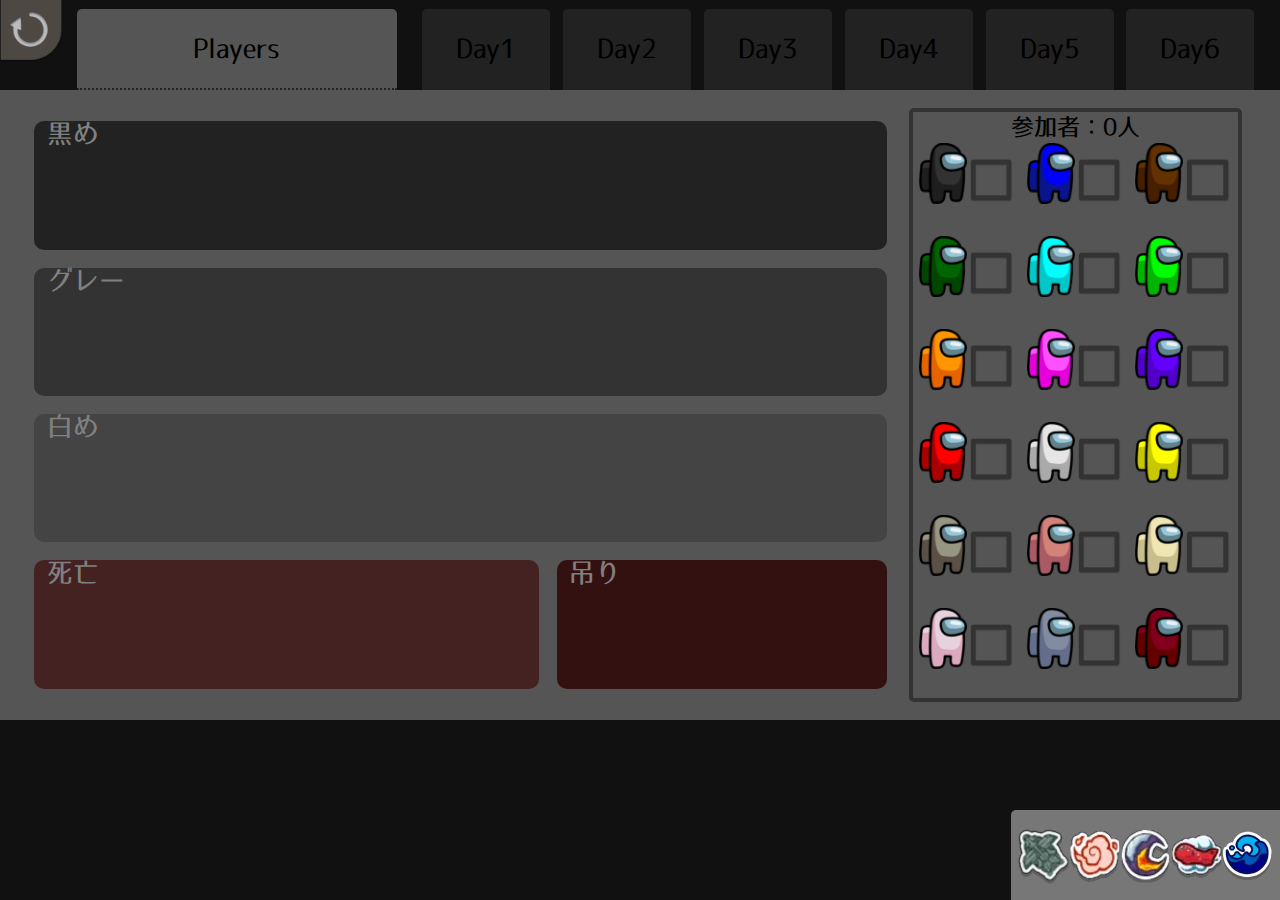
<file: index.html>
<!DOCTYPE html>
<html>
<head>
	<meta charset="utf-8">
	<meta name="apple-mobile-web-app-capable" content="yes">
	<link rel="apple-touch-icon" href="image/icon.png">
	<meta name="msapplication-tap-highlight" content="no">
	<title>RecordsUs</title>
	<meta name="keywords" content="Among us,アマングアス,アモングアス,ツール,メモ">
	<meta name="description" content="ゲーム「Among us」の簡易記録用ツールです。">
	<link rel="icon" href="image/favicon.ico">
	<link rel="stylesheet" href="css/ress.min.css">
	<link rel="stylesheet" href="css/style.css">
	<script type="text/javascript" src="https://code.jquery.com/jquery-3.4.1.min.js"></script>

	<meta name="viewport" content="width=device-width,initial-scale=1.0,minimum-scale=1.0,maximum-scale=1.0">

	<link rel="manifest" href="/manifest.json">
	<script>
		window.addEventListener('load', function () {
			if ('serviceWorker' in navigator) {
				navigator.serviceWorker.register("/serviceWorker.js");
			}
		});
	</script>

</head>
<body>
	<div class="error">
		<div class="messageBox">
			<p class="message1">◆ 横長の画面でお使いください。</p>
			<div class="space"></div>
			<p class="message2">
				モバイルでの使用の場合、<br>
				「ホーム画面に追加」してお使いください。
			</p>
			<div class="space"></div>
			<p class="message2">
				使用しているマップ画像はテラゾー様（@terazo）より<br>
				引用したものです。
			</p>
			<p class="message2">
				使用しているクルーメイト画像は、Innersloth様より<br>
				引用したものです。Copyright Innersloth, LLC
			</p>
		</div>
		<div class="titleBox">
			<p class="title">Records_Us</p>
			<p class="cl">制作 : @show_rain716</p>
		</div>




	</div>
	<section class="player_tab">
		<div class="Ptab">
			<span>Players</span>
		</div>

		<img class="reloadBox" src="image/reload.png">

		<div class="page page0">

			<div class="statusBox">
				<div class="zone z3"><span>黒め</span></div>
				<div class="zone z1">
					<span>グレー</span>
					<div class="crewBox">
						<img class="drag-and-drop c1 black" src="image/crewIcon/black.png">
						<img class="drag-and-drop c2 blue" src="image/crewIcon/blue.png">
						<img class="drag-and-drop c3 brown" src="image/crewIcon/brown.png">
						<img class="drag-and-drop c4 green" src="image/crewIcon/green.png">
						<img class="drag-and-drop c5 lightblue" src="image/crewIcon/lightblue.png">
						<img class="drag-and-drop c6 lime" src="image/crewIcon/lime.png">
						<img class="drag-and-drop c7 orange" src="image/crewIcon/orange.png">
						<img class="drag-and-drop c8 pink" src="image/crewIcon/pink.png">
						<img class="drag-and-drop c9 purple" src="image/crewIcon/purple.png">
						<img class="drag-and-drop c10 red" src="image/crewIcon/red.png">
						<img class="drag-and-drop c11 white" src="image/crewIcon/white.png">
						<img class="drag-and-drop c12 yellow" src="image/crewIcon/yellow.png">
						<img class="drag-and-drop c13 tan" src="image/crewIcon/tan.png">
						<img class="drag-and-drop c14 coral" src="image/crewIcon/coral.png">
						<img class="drag-and-drop c15 banana" src="image/crewIcon/banana.png">
						<img class="drag-and-drop c16 rose" src="image/crewIcon/rose.png">
						<img class="drag-and-drop c17 gray" src="image/crewIcon/gray.png">
						<img class="drag-and-drop c18 maroon" src="image/crewIcon/maroon.png">
					</div>
				</div>

				<div class="zone z2"><span>白め</span></div>
				<div class="zone z4"><span>死亡</span></div>
				<div class="zone z5"><span>吊り</span></div>
			</div>
			<div class="joinBox">
				<span id="numOfplayer">参加者：0人</span>
				<div class="checkDBlack"><img src="image/crewIcon/black.png"><img src="image/UI/checkNull.png"
						class="check checkblack"></div>
				<div class="checkDBlue"><img src="image/crewIcon/blue.png"><img src="image/UI/checkNull.png"
						class="check checkblue"></div>
				<div class="checkDBrown"><img src="image/crewIcon/brown.png"><img src="image/UI/checkNull.png"
						class="check checkbrown"></div>
				<div class="checkDGreen"><img src="image/crewIcon/green.png"><img src="image/UI/checkNull.png"
						class="check checkgreen"></div>
				<div class="checkDLightblue"><img src="image/crewIcon/lightblue.png"><img src="image/UI/checkNull.png"
						class="check checklightblue"></div>
				<div class="checkDLime"><img src="image/crewIcon/lime.png"><img src="image/UI/checkNull.png"
						class="check checklime"></div>
				<div class="checkDOrange"><img src="image/crewIcon/orange.png"><img src="image/UI/checkNull.png"
						class="check checkorange"></div>
				<div class="checkDPink"><img src="image/crewIcon/pink.png"><img src="image/UI/checkNull.png"
						class="check checkpink"></div>
				<div class="checkDPurple"><img src="image/crewIcon/purple.png"><img src="image/UI/checkNull.png"
						class="check checkpurple"></div>
				<div class="checkDRed"><img src="image/crewIcon/red.png"><img src="image/UI/checkNull.png"
						class="check checkred"></div>
				<div class="checkDWhite"><img src="image/crewIcon/white.png"><img src="image/UI/checkNull.png"
						class="check checkwhite"></div>
				<div class="checkDYellow"><img src="image/crewIcon/yellow.png"><img src="image/UI/checkNull.png"
						class="check checkyellow"></div>
				<div class="checkDTan"><img src="image/crewIcon/tan.png"><img src="image/UI/checkNull.png"
						class="check checktan"></div>
				<div class="checkDCoral"><img src="image/crewIcon/coral.png"><img src="image/UI/checkNull.png"
						class="check checkcoral"></div>
				<div class="checkDBanana"><img src="image/crewIcon/banana.png"><img src="image/UI/checkNull.png"
						class="check checkbanana"></div>
				<div class="checkDRose"><img src="image/crewIcon/rose.png"><img src="image/UI/checkNull.png"
						class="check checkrose"></div>
				<div class="checkDGray"><img src="image/crewIcon/gray.png"><img src="image/UI/checkNull.png"
						class="check checkgray"></div>
				<div class="checkDMaroon"><img src="image/crewIcon/maroon.png"><img src="image/UI/checkNull.png"
						class="check checkmaroon"></div>
			</div>
		</div>

	</section>
	<section class="map_tab">
		<div class="Mtab Mtab1 tabHide">
			<span>Day1</span>
		</div>
		<div class="page pageHide page1">
			<canvas class="mapCan" id="can1"></canvas>
			<img src="image/skeldMap.png" class="mapBox">
			<div class="paintBox">
				<div class="colorBox">
					<div class="blackP col add_col_choice"></div>
					<div class="blueP col"></div>
					<div class="brownP col"></div>
					<div class="greenP col"></div>
					<div class="lightblueP col"></div>
					<div class="limeP col"></div>
					<div class="orangeP col"></div>
					<div class="pinkP col"></div>
					<div class="purpleP col"></div>
					<div class="redP col"></div>
					<div class="whiteP col"></div>
					<div class="yellowP col"></div>
					<div class="tanP col"></div>
					<div class="coralP col"></div>
					<div class="bananaP col"></div>
					<div class="roseP col"></div>
					<div class="grayP col"></div>
					<div class="maroonP col"></div>
				</div>
				<div class="eraceBox">
					<img src="image/UI/era.png" class="eraBut">
				</div>
				<div class="crewBox">
					<img class="drag-and-drop cc1 black" src="image/crewIcon/black.png">
					<img class="drag-and-drop cc2 blue" src="image/crewIcon/blue.png">
					<img class="drag-and-drop cc3 brown" src="image/crewIcon/brown.png">
					<img class="drag-and-drop cc4 green" src="image/crewIcon/green.png">
					<img class="drag-and-drop cc5 lightblue" src="image/crewIcon/lightblue.png">
					<img class="drag-and-drop cc6 lime" src="image/crewIcon/lime.png">
					<img class="drag-and-drop cc7 orange" src="image/crewIcon/orange.png">
					<img class="drag-and-drop cc8 pink" src="image/crewIcon/pink.png">
					<img class="drag-and-drop cc9 purple" src="image/crewIcon/purple.png">
					<img class="drag-and-drop cc10 red" src="image/crewIcon/red.png">
					<img class="drag-and-drop cc11 white" src="image/crewIcon/white.png">
					<img class="drag-and-drop cc12 yellow" src="image/crewIcon/yellow.png">
					<img class="drag-and-drop cc13 tan" src="image/crewIcon/tan.png">
					<img class="drag-and-drop cc14 coral" src="image/crewIcon/coral.png">
					<img class="drag-and-drop cc15 banana" src="image/crewIcon/banana.png">
					<img class="drag-and-drop cc16 rose" src="image/crewIcon/rose.png">
					<img class="drag-and-drop cc17 gray" src="image/crewIcon/gray.png">
					<img class="drag-and-drop cc18 maroon" src="image/crewIcon/maroon.png">

					<img class="drag-and-drop rep" src="image/Report.png">
				</div>

			</div>
		</div>
	</section>
	<section class="map_tab">
		<div class="Mtab Mtab2 tabHide">
			<span>Day2</span>
		</div>
		<div class="page pageHide page2">
			<canvas class="mapCan" id="can2"></canvas>
			<img src="image/skeldMap.png" class="mapBox">
			<div class="paintBox">
				<div class="colorBox">
					<div class="blackP col add_col_choice"></div>
					<div class="blueP col"></div>
					<div class="brownP col"></div>
					<div class="greenP col"></div>
					<div class="lightblueP col"></div>
					<div class="limeP col"></div>
					<div class="orangeP col"></div>
					<div class="pinkP col"></div>
					<div class="purpleP col"></div>
					<div class="redP col"></div>
					<div class="whiteP col"></div>
					<div class="yellowP col"></div>
					<div class="tanP col"></div>
					<div class="coralP col"></div>
					<div class="bananaP col"></div>
					<div class="roseP col"></div>
					<div class="grayP col"></div>
					<div class="maroonP col"></div>
				</div>
				<div class="eraceBox">
					<img src="image/UI/era.png" class="eraBut">
				</div>
				<div class="crewBox">
					<img class="drag-and-drop cc1 black" src="image/crewIcon/black.png">
					<img class="drag-and-drop cc2 blue" src="image/crewIcon/blue.png">
					<img class="drag-and-drop cc3 brown" src="image/crewIcon/brown.png">
					<img class="drag-and-drop cc4 green" src="image/crewIcon/green.png">
					<img class="drag-and-drop cc5 lightblue" src="image/crewIcon/lightblue.png">
					<img class="drag-and-drop cc6 lime" src="image/crewIcon/lime.png">
					<img class="drag-and-drop cc7 orange" src="image/crewIcon/orange.png">
					<img class="drag-and-drop cc8 pink" src="image/crewIcon/pink.png">
					<img class="drag-and-drop cc9 purple" src="image/crewIcon/purple.png">
					<img class="drag-and-drop cc10 red" src="image/crewIcon/red.png">
					<img class="drag-and-drop cc11 white" src="image/crewIcon/white.png">
					<img class="drag-and-drop cc12 yellow" src="image/crewIcon/yellow.png">
					<img class="drag-and-drop cc13 tan" src="image/crewIcon/tan.png">
					<img class="drag-and-drop cc14 coral" src="image/crewIcon/coral.png">
					<img class="drag-and-drop cc15 banana" src="image/crewIcon/banana.png">
					<img class="drag-and-drop cc16 rose" src="image/crewIcon/rose.png">
					<img class="drag-and-drop cc17 gray" src="image/crewIcon/gray.png">
					<img class="drag-and-drop cc18 maroon" src="image/crewIcon/maroon.png">
					<img class="drag-and-drop rep" src="image/Report.png">
				</div>
			</div>
		</div>
	</section>
	<section class="map_tab">
		<div class="Mtab Mtab3 tabHide">
			<span>Day3</span>
		</div>
		<div class="page pageHide page3">
			<canvas class="mapCan" id="can3"></canvas>
			<img src="image/skeldMap.png" class="mapBox">
			<div class="paintBox">
				<div class="colorBox">
					<div class="blackP col add_col_choice"></div>
					<div class="blueP col"></div>
					<div class="brownP col"></div>
					<div class="greenP col"></div>
					<div class="lightblueP col"></div>
					<div class="limeP col"></div>
					<div class="orangeP col"></div>
					<div class="pinkP col"></div>
					<div class="purpleP col"></div>
					<div class="redP col"></div>
					<div class="whiteP col"></div>
					<div class="yellowP col"></div>
					<div class="tanP col"></div>
					<div class="coralP col"></div>
					<div class="bananaP col"></div>
					<div class="roseP col"></div>
					<div class="grayP col"></div>
					<div class="maroonP col"></div>
				</div>
				<div class="eraceBox">
					<img src="image/UI/era.png" class="eraBut">
				</div>
				<div class="crewBox">
					<img class="drag-and-drop cc1 black" src="image/crewIcon/black.png">
					<img class="drag-and-drop cc2 blue" src="image/crewIcon/blue.png">
					<img class="drag-and-drop cc3 brown" src="image/crewIcon/brown.png">
					<img class="drag-and-drop cc4 green" src="image/crewIcon/green.png">
					<img class="drag-and-drop cc5 lightblue" src="image/crewIcon/lightblue.png">
					<img class="drag-and-drop cc6 lime" src="image/crewIcon/lime.png">
					<img class="drag-and-drop cc7 orange" src="image/crewIcon/orange.png">
					<img class="drag-and-drop cc8 pink" src="image/crewIcon/pink.png">
					<img class="drag-and-drop cc9 purple" src="image/crewIcon/purple.png">
					<img class="drag-and-drop cc10 red" src="image/crewIcon/red.png">
					<img class="drag-and-drop cc11 white" src="image/crewIcon/white.png">
					<img class="drag-and-drop cc12 yellow" src="image/crewIcon/yellow.png">
					<img class="drag-and-drop cc13 tan" src="image/crewIcon/tan.png">
					<img class="drag-and-drop cc14 coral" src="image/crewIcon/coral.png">
					<img class="drag-and-drop cc15 banana" src="image/crewIcon/banana.png">
					<img class="drag-and-drop cc16 rose" src="image/crewIcon/rose.png">
					<img class="drag-and-drop cc17 gray" src="image/crewIcon/gray.png">
					<img class="drag-and-drop cc18 maroon" src="image/crewIcon/maroon.png">

					<img class="drag-and-drop rep" src="image/Report.png">
				</div>

			</div>
		</div>
	</section>
	<section class="map_tab">
		<div class="Mtab Mtab4 tabHide">
			<span>Day4</span>
		</div>
		<div class="page pageHide page4">
			<canvas class="mapCan" id="can4"></canvas>
			<img src="image/skeldMap.png" class="mapBox">
			<div class="paintBox">
				<div class="colorBox">
					<div class="blackP col add_col_choice"></div>
					<div class="blueP col"></div>
					<div class="brownP col"></div>
					<div class="greenP col"></div>
					<div class="lightblueP col"></div>
					<div class="limeP col"></div>
					<div class="orangeP col"></div>
					<div class="pinkP col"></div>
					<div class="purpleP col"></div>
					<div class="redP col"></div>
					<div class="whiteP col"></div>
					<div class="yellowP col"></div>
					<div class="tanP col"></div>
					<div class="coralP col"></div>
					<div class="bananaP col"></div>
					<div class="roseP col"></div>
					<div class="grayP col"></div>
					<div class="maroonP col"></div>
				</div>
				<div class="eraceBox">
					<img src="image/UI/era.png" class="eraBut">
				</div>
				<div class="crewBox">
					<img class="drag-and-drop cc1 black" src="image/crewIcon/black.png">
					<img class="drag-and-drop cc2 blue" src="image/crewIcon/blue.png">
					<img class="drag-and-drop cc3 brown" src="image/crewIcon/brown.png">
					<img class="drag-and-drop cc4 green" src="image/crewIcon/green.png">
					<img class="drag-and-drop cc5 lightblue" src="image/crewIcon/lightblue.png">
					<img class="drag-and-drop cc6 lime" src="image/crewIcon/lime.png">
					<img class="drag-and-drop cc7 orange" src="image/crewIcon/orange.png">
					<img class="drag-and-drop cc8 pink" src="image/crewIcon/pink.png">
					<img class="drag-and-drop cc9 purple" src="image/crewIcon/purple.png">
					<img class="drag-and-drop cc10 red" src="image/crewIcon/red.png">
					<img class="drag-and-drop cc11 white" src="image/crewIcon/white.png">
					<img class="drag-and-drop cc12 yellow" src="image/crewIcon/yellow.png">
					<img class="drag-and-drop cc13 tan" src="image/crewIcon/tan.png">
					<img class="drag-and-drop cc14 coral" src="image/crewIcon/coral.png">
					<img class="drag-and-drop cc15 banana" src="image/crewIcon/banana.png">
					<img class="drag-and-drop cc16 rose" src="image/crewIcon/rose.png">
					<img class="drag-and-drop cc17 gray" src="image/crewIcon/gray.png">
					<img class="drag-and-drop cc18 maroon" src="image/crewIcon/maroon.png">

					<img class="drag-and-drop rep" src="image/Report.png">
				</div>

			</div>
		</div>
	</section>
	<section class="map_tab">
		<div class="Mtab Mtab5 tabHide">
			<span>Day5</span>
		</div>
		<div class="page pageHide page5">
			<canvas class="mapCan" id="can5"></canvas>
			<img src="image/skeldMap.png" class="mapBox">
			<div class="paintBox">
				<div class="colorBox">
					<div class="blackP col add_col_choice"></div>
					<div class="blueP col"></div>
					<div class="brownP col"></div>
					<div class="greenP col"></div>
					<div class="lightblueP col"></div>
					<div class="limeP col"></div>
					<div class="orangeP col"></div>
					<div class="pinkP col"></div>
					<div class="purpleP col"></div>
					<div class="redP col"></div>
					<div class="whiteP col"></div>
					<div class="yellowP col"></div>
					<div class="tanP col"></div>
					<div class="coralP col"></div>
					<div class="bananaP col"></div>
					<div class="roseP col"></div>
					<div class="grayP col"></div>
					<div class="maroonP col"></div>
				</div>
				<div class="eraceBox">
					<img src="image/UI/era.png" class="eraBut">
				</div>
				<div class="crewBox">
					<img class="drag-and-drop cc1 black" src="image/crewIcon/black.png">
					<img class="drag-and-drop cc2 blue" src="image/crewIcon/blue.png">
					<img class="drag-and-drop cc3 brown" src="image/crewIcon/brown.png">
					<img class="drag-and-drop cc4 green" src="image/crewIcon/green.png">
					<img class="drag-and-drop cc5 lightblue" src="image/crewIcon/lightblue.png">
					<img class="drag-and-drop cc6 lime" src="image/crewIcon/lime.png">
					<img class="drag-and-drop cc7 orange" src="image/crewIcon/orange.png">
					<img class="drag-and-drop cc8 pink" src="image/crewIcon/pink.png">
					<img class="drag-and-drop cc9 purple" src="image/crewIcon/purple.png">
					<img class="drag-and-drop cc10 red" src="image/crewIcon/red.png">
					<img class="drag-and-drop cc11 white" src="image/crewIcon/white.png">
					<img class="drag-and-drop cc12 yellow" src="image/crewIcon/yellow.png">
					<img class="drag-and-drop cc13 tan" src="image/crewIcon/tan.png">
					<img class="drag-and-drop cc14 coral" src="image/crewIcon/coral.png">
					<img class="drag-and-drop cc15 banana" src="image/crewIcon/banana.png">
					<img class="drag-and-drop cc16 rose" src="image/crewIcon/rose.png">
					<img class="drag-and-drop cc17 gray" src="image/crewIcon/gray.png">
					<img class="drag-and-drop cc18 maroon" src="image/crewIcon/maroon.png">

					<img class="drag-and-drop rep" src="image/Report.png">
				</div>

			</div>
		</div>
	</section>
	<section class="map_tab">
		<div class="Mtab Mtab6 tabHide">
			<span>Day6</span>
		</div>
		<div class="page pageHide page6">
			<canvas class="mapCan" id="can6"></canvas>
			<img src="image/skeldMap.png" class="mapBox">
			<div class="paintBox">
				<div class="colorBox">
					<div class="blackP col add_col_choice"></div>
					<div class="blueP col"></div>
					<div class="brownP col"></div>
					<div class="greenP col"></div>
					<div class="lightblueP col"></div>
					<div class="limeP col"></div>
					<div class="orangeP col"></div>
					<div class="pinkP col"></div>
					<div class="purpleP col"></div>
					<div class="redP col"></div>
					<div class="whiteP col"></div>
					<div class="yellowP col"></div>
					<div class="tanP col"></div>
					<div class="coralP col"></div>
					<div class="bananaP col"></div>
					<div class="roseP col"></div>
					<div class="grayP col"></div>
					<div class="maroonP col"></div>
				</div>
				<div class="eraceBox">
					<img src="image/UI/era.png" class="eraBut">
				</div>
				<div class="crewBox">
					<img class="drag-and-drop cc1 black" src="image/crewIcon/black.png">
					<img class="drag-and-drop cc2 blue" src="image/crewIcon/blue.png">
					<img class="drag-and-drop cc3 brown" src="image/crewIcon/brown.png">
					<img class="drag-and-drop cc4 green" src="image/crewIcon/green.png">
					<img class="drag-and-drop cc5 lightblue" src="image/crewIcon/lightblue.png">
					<img class="drag-and-drop cc6 lime" src="image/crewIcon/lime.png">
					<img class="drag-and-drop cc7 orange" src="image/crewIcon/orange.png">
					<img class="drag-and-drop cc8 pink" src="image/crewIcon/pink.png">
					<img class="drag-and-drop cc9 purple" src="image/crewIcon/purple.png">
					<img class="drag-and-drop cc10 red" src="image/crewIcon/red.png">
					<img class="drag-and-drop cc11 white" src="image/crewIcon/white.png">
					<img class="drag-and-drop cc12 yellow" src="image/crewIcon/yellow.png">
					<img class="drag-and-drop cc13 tan" src="image/crewIcon/tan.png">
					<img class="drag-and-drop cc14 coral" src="image/crewIcon/coral.png">
					<img class="drag-and-drop cc15 banana" src="image/crewIcon/banana.png">
					<img class="drag-and-drop cc16 rose" src="image/crewIcon/rose.png">
					<img class="drag-and-drop cc17 gray" src="image/crewIcon/gray.png">
					<img class="drag-and-drop cc18 maroon" src="image/crewIcon/maroon.png">

					<img class="drag-and-drop rep" src="image/Report.png">
				</div>

			</div>
	</section>
	<section class="matesBox">
		<img class="uMates1 black" src="image/buttonIcon/blackB.PNG">
		<img class="uMates2 blue" src="image/buttonIcon/blueB.PNG">
		<img class="uMates3 brown" src="image/buttonIcon/brownB.PNG">
		<img class="uMates4 green" src="image/buttonIcon/greenB.PNG">
		<img class="uMates5 lightblue" src="image/buttonIcon/lightblueB.PNG">
		<img class="uMates6 lime" src="image/buttonIcon/limeB.PNG">
		<img class="uMates7 orange" src="image/buttonIcon/orangeB.PNG">
		<img class="uMates8 pink" src="image/buttonIcon/pinkB.PNG">
		<img class="uMates9 purple" src="image/buttonIcon/purpleB.PNG">
		<img class="uMates10 red" src="image/buttonIcon/redB.PNG">
		<img class="uMates11 white" src="image/buttonIcon/whiteB.PNG">
		<img class="uMates12 yellow" src="image/buttonIcon/yellowB.PNG">
		<img class="uMates13 tan" src="image/buttonIcon/tanB.PNG">
		<img class="uMates14 coral" src="image/buttonIcon/coralB.PNG">
		<img class="uMates15 banana" src="image/buttonIcon/bananaB.PNG">
		<img class="uMates16 rose" src="image/buttonIcon/roseB.PNG">
		<img class="uMates17 gray" src="image/buttonIcon/grayB.PNG">
		<img class="uMates18 maroon" src="image/buttonIcon/maroonB.PNG">
	</section>
	<section class="mapChangeBox">
		<img src="image/skeld.PNG" class="skeldChange">
		<img src="image/mirahq.PNG" class="mirahqChange">
		<img src="image/polus.PNG" class="polusChange">
		<img src="image/airship.PNG" class="airshipChange">
		<img src="image/submerged.png" class="submergedChange">

	</section>
	<script type="text/javascript" src="js/script.js"></script>
</body>
</html>
</file>
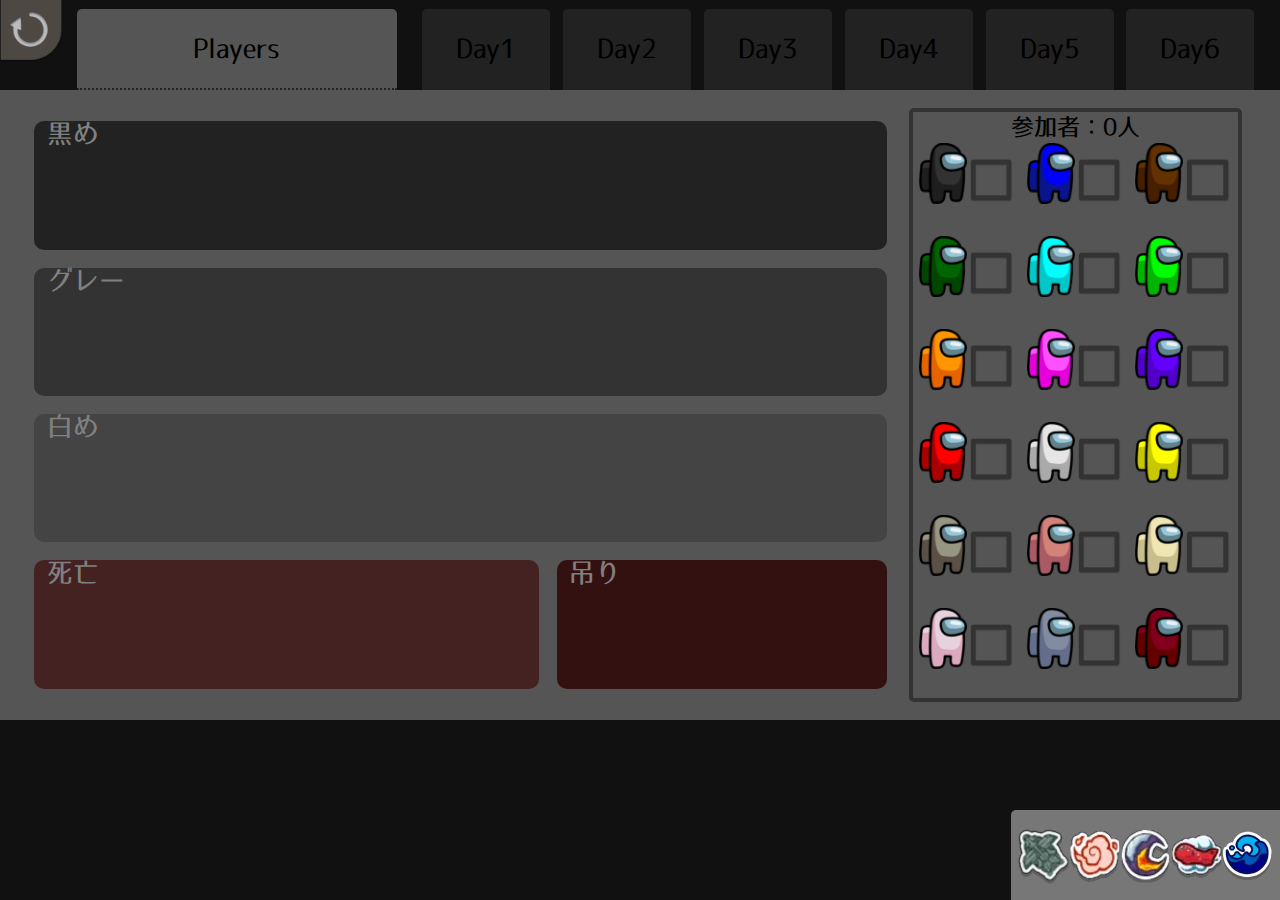
<file: board.html>
<!DOCTYPE html>
<html>
<head>
	<meta charset="utf-8">
	<meta name="apple-mobile-web-app-capable" content="yes">
	<link rel="apple-touch-icon" href="image/icon.png">
	<meta name="msapplication-tap-highlight" content="no">
	<title>RecordsUs</title>
	<meta name="keywords" content="Among us,アマングアス,アモングアス,ツール,メモ">
    <meta name="description" content="ゲーム「Among us」の簡易記録用ツールです。">
    <link rel="icon" href="image/favicon.ico">
	<link rel="stylesheet" href="css/ress.min.css">
	<link rel="stylesheet" href="css/style.css">
	<script type="text/javascript" src="https://code.jquery.com/jquery-3.4.1.min.js"></script>

	<meta name="viewport" content="width=device-width,initial-scale=1.0,minimum-scale=1.0,maximum-scale=1.0">

    <link rel="manifest" href="/manifest.json">
    <script>
        window.addEventListener('load', function() {
            if ('serviceWorker' in navigator) {
                navigator.serviceWorker.register("/serviceWorker.js");
            }
        });
    </script>

</head>
<body>
	<div class="error">
		<div class="messageBox">
			<p class="message1">◆ 横長の画面でお使いください。</p>
			<div class="space"></div>
			<p class="message2">
				モバイルでの使用の場合、<br>
				「ホーム画面に追加」してお使いください。
			</p>
			<div class="space"></div>
			<p class="message2">
				使用しているマップ画像はテラゾー様（@terazo）より<br>
				引用したものです。
			</p>
			<p class="message2">
				使用しているクルーメイト画像は、Innersloth様より<br>
				引用したものです。Copyright Innersloth, LLC
			</p>
		</div>
		<div class="titleBox">
			<p class="title">Records_Us</p>
			<p class="cl">制作 : @show_rain716</p>
		</div>




	</div>
	<section class="player_tab">
		<div class="Ptab">
			<span>Players</span>
		</div>

		<img class="reloadBox" src="image/reload.png">

		<div class="page page0">

			<div class="statusBox">
				<div class="zone z3"><span>黒め</span></div>
				<div class="zone z1">
					<span>グレー</span>
					<div class="crewBox">
						<img class="drag-and-drop c1 black" src="image/crewIcon/black.png">
						<img class="drag-and-drop c2 blue" src="image/crewIcon/blue.png">
						<img class="drag-and-drop c3 brown" src="image/crewIcon/brown.png">
						<img class="drag-and-drop c4 green" src="image/crewIcon/green.png">
						<img class="drag-and-drop c5 lightblue" src="image/crewIcon/lightblue.png">
						<img class="drag-and-drop c6 lime" src="image/crewIcon/lime.png">
						<img class="drag-and-drop c7 orange" src="image/crewIcon/orange.png">
						<img class="drag-and-drop c8 pink" src="image/crewIcon/pink.png">
						<img class="drag-and-drop c9 purple" src="image/crewIcon/purple.png">
						<img class="drag-and-drop c10 red" src="image/crewIcon/red.png">
						<img class="drag-and-drop c11 white" src="image/crewIcon/white.png">
						<img class="drag-and-drop c12 yellow" src="image/crewIcon/yellow.png">
						<img class="drag-and-drop c13 tan" src="image/crewIcon/tan.png">
						<img class="drag-and-drop c14 coral" src="image/crewIcon/coral.png">
						<img class="drag-and-drop c15 banana" src="image/crewIcon/banana.png">
						<img class="drag-and-drop c16 rose" src="image/crewIcon/rose.png">
						<img class="drag-and-drop c17 gray" src="image/crewIcon/gray.png">
						<img class="drag-and-drop c18 maroon" src="image/crewIcon/maroon.png">
					</div>
				</div>

				<div class="zone z2"><span>白め</span></div>
				<div class="zone z4"><span>死亡</span></div>
				<div class="zone z5"><span>吊り</span></div>
			</div>
			<div class="joinBox">
				<span id="numOfplayer">参加者：0人</span>
				<div class="checkDBlack"><img src="image/crewIcon/black.png"><img src="image/UI/checkNull.png" class="check checkblack"></div>
				<div class="checkDBlue"><img src="image/crewIcon/blue.png"><img src="image/UI/checkNull.png" class="check checkblue"></div>
				<div class="checkDBrown"><img src="image/crewIcon/brown.png"><img src="image/UI/checkNull.png" class="check checkbrown"></div>
				<div class="checkDGreen"><img src="image/crewIcon/green.png"><img src="image/UI/checkNull.png" class="check checkgreen"></div>
				<div class="checkDLightblue"><img src="image/crewIcon/lightblue.png"><img src="image/UI/checkNull.png" class="check checklightblue"></div>
				<div class="checkDLime"><img src="image/crewIcon/lime.png"><img src="image/UI/checkNull.png" class="check checklime"></div>
				<div class="checkDOrange"><img src="image/crewIcon/orange.png"><img src="image/UI/checkNull.png" class="check checkorange"></div>
				<div class="checkDPink"><img src="image/crewIcon/pink.png"><img src="image/UI/checkNull.png" class="check checkpink"></div>
				<div class="checkDPurple"><img src="image/crewIcon/purple.png"><img src="image/UI/checkNull.png" class="check checkpurple"></div>
				<div class="checkDRed"><img src="image/crewIcon/red.png"><img src="image/UI/checkNull.png" class="check checkred"></div>
				<div class="checkDWhite"><img src="image/crewIcon/white.png"><img src="image/UI/checkNull.png" class="check checkwhite"></div>
				<div class="checkDYellow"><img src="image/crewIcon/yellow.png"><img src="image/UI/checkNull.png" class="check checkyellow"></div>
				<div class="checkDTan"><img src="image/crewIcon/tan.png"><img src="image/UI/checkNull.png" class="check checktan"></div>
				<div class="checkDCoral"><img src="image/crewIcon/coral.png"><img src="image/UI/checkNull.png" class="check checkcoral"></div>
				<div class="checkDBanana"><img src="image/crewIcon/banana.png"><img src="image/UI/checkNull.png" class="check checkbanana"></div>
				<div class="checkDRose"><img src="image/crewIcon/rose.png"><img src="image/UI/checkNull.png" class="check checkrose"></div>
				<div class="checkDGray"><img src="image/crewIcon/gray.png"><img src="image/UI/checkNull.png" class="check checkgray"></div>
				<div class="checkDMaroon"><img src="image/crewIcon/maroon.png"><img src="image/UI/checkNull.png" class="check checkmaroon"></div>
			</div>
		</div>

	</section>
	<section class="map_tab">
		<div class="Mtab Mtab1 tabHide">
			<span>Day1</span>
		</div>
		<div class="page pageHide page1">
			<canvas class="mapCan" id="can1"></canvas>
			<img src="image/skeldMap.png" class="mapBox">
			<div class="paintBox">
				<div class="colorBox">
					<div class="blackP col add_col_choice"></div>
					<div class="blueP col"></div>
					<div class="brownP col"></div>
					<div class="greenP col"></div>
					<div class="lightblueP col"></div>
					<div class="limeP col"></div>
					<div class="orangeP col"></div>
					<div class="pinkP col"></div>
					<div class="purpleP col"></div>
					<div class="redP col"></div>
					<div class="whiteP col"></div>
					<div class="yellowP col"></div>
					<div class="tanP col"></div>
					<div class="coralP col"></div>
					<div class="bananaP col"></div>
					<div class="roseP col"></div>
					<div class="grayP col"></div>
					<div class="maroonP col"></div>
				</div>
				<div class="eraceBox">
					<img src="image/UI/era.png" class="eraBut">
				</div>
				<div class="crewBox">
					<img class="drag-and-drop cc1 black" src="image/crewIcon/black.png">
					<img class="drag-and-drop cc2 blue" src="image/crewIcon/blue.png">
					<img class="drag-and-drop cc3 brown" src="image/crewIcon/brown.png">
					<img class="drag-and-drop cc4 green" src="image/crewIcon/green.png">
					<img class="drag-and-drop cc5 lightblue" src="image/crewIcon/lightblue.png">
					<img class="drag-and-drop cc6 lime" src="image/crewIcon/lime.png">
					<img class="drag-and-drop cc7 orange" src="image/crewIcon/orange.png">
					<img class="drag-and-drop cc8 pink" src="image/crewIcon/pink.png">
					<img class="drag-and-drop cc9 purple" src="image/crewIcon/purple.png">
					<img class="drag-and-drop cc10 red" src="image/crewIcon/red.png">
					<img class="drag-and-drop cc11 white" src="image/crewIcon/white.png">
					<img class="drag-and-drop cc12 yellow" src="image/crewIcon/yellow.png">
					<img class="drag-and-drop cc13 tan" src="image/crewIcon/tan.png">
					<img class="drag-and-drop cc14 coral" src="image/crewIcon/coral.png">
					<img class="drag-and-drop cc15 banana" src="image/crewIcon/banana.png">
					<img class="drag-and-drop cc16 rose" src="image/crewIcon/rose.png">
					<img class="drag-and-drop cc17 gray" src="image/crewIcon/gray.png">
					<img class="drag-and-drop cc18 maroon" src="image/crewIcon/maroon.png">

					<img class="drag-and-drop rep" src="image/Report.png">
				</div>

			</div>
		</div>
	</section>
	<section class="map_tab">
		<div class="Mtab Mtab2 tabHide">
			<span>Day2</span>
		</div>
		<div class="page pageHide page2">
			<canvas class="mapCan" id="can2"></canvas>
			<img src="image/skeldMap.png" class="mapBox">
			<div class="paintBox">
				<div class="colorBox">
					<div class="blackP col add_col_choice"></div>
					<div class="blueP col"></div>
					<div class="brownP col"></div>
					<div class="greenP col"></div>
					<div class="lightblueP col"></div>
					<div class="limeP col"></div>
					<div class="orangeP col"></div>
					<div class="pinkP col"></div>
					<div class="purpleP col"></div>
					<div class="redP col"></div>
					<div class="whiteP col"></div>
					<div class="yellowP col"></div>
					<div class="tanP col"></div>
					<div class="coralP col"></div>
					<div class="bananaP col"></div>
					<div class="roseP col"></div>
					<div class="grayP col"></div>
					<div class="maroonP col"></div>
				</div>
				<div class="eraceBox">
					<img src="image/UI/era.png" class="eraBut">
				</div>
				<div class="crewBox">
					<img class="drag-and-drop cc1 black" src="image/crewIcon/black.png">
					<img class="drag-and-drop cc2 blue" src="image/crewIcon/blue.png">
					<img class="drag-and-drop cc3 brown" src="image/crewIcon/brown.png">
					<img class="drag-and-drop cc4 green" src="image/crewIcon/green.png">
					<img class="drag-and-drop cc5 lightblue" src="image/crewIcon/lightblue.png">
					<img class="drag-and-drop cc6 lime" src="image/crewIcon/lime.png">
					<img class="drag-and-drop cc7 orange" src="image/crewIcon/orange.png">
					<img class="drag-and-drop cc8 pink" src="image/crewIcon/pink.png">
					<img class="drag-and-drop cc9 purple" src="image/crewIcon/purple.png">
					<img class="drag-and-drop cc10 red" src="image/crewIcon/red.png">
					<img class="drag-and-drop cc11 white" src="image/crewIcon/white.png">
					<img class="drag-and-drop cc12 yellow" src="image/crewIcon/yellow.png">
					<img class="drag-and-drop cc13 tan" src="image/crewIcon/tan.png">
					<img class="drag-and-drop cc14 coral" src="image/crewIcon/coral.png">
					<img class="drag-and-drop cc15 banana" src="image/crewIcon/banana.png">
					<img class="drag-and-drop cc16 rose" src="image/crewIcon/rose.png">
					<img class="drag-and-drop cc17 gray" src="image/crewIcon/gray.png">
					<img class="drag-and-drop cc18 maroon" src="image/crewIcon/maroon.png">
					<img class="drag-and-drop rep" src="image/Report.png">
				</div>
			</div>
		</div>
	</section>
	<section class="map_tab">
		<div class="Mtab Mtab3 tabHide">
			<span>Day3</span>
		</div>
		<div class="page pageHide page3">
			<canvas class="mapCan" id="can3"></canvas>
			<img src="image/skeldMap.png" class="mapBox">
			<div class="paintBox">
				<div class="colorBox">
					<div class="blackP col add_col_choice"></div>
					<div class="blueP col"></div>
					<div class="brownP col"></div>
					<div class="greenP col"></div>
					<div class="lightblueP col"></div>
					<div class="limeP col"></div>
					<div class="orangeP col"></div>
					<div class="pinkP col"></div>
					<div class="purpleP col"></div>
					<div class="redP col"></div>
					<div class="whiteP col"></div>
					<div class="yellowP col"></div>
					<div class="tanP col"></div>
					<div class="coralP col"></div>
					<div class="bananaP col"></div>
					<div class="roseP col"></div>
					<div class="grayP col"></div>
					<div class="maroonP col"></div>
				</div>
				<div class="eraceBox">
					<img src="image/UI/era.png" class="eraBut">
				</div>
				<div class="crewBox">
					<img class="drag-and-drop cc1 black" src="image/crewIcon/black.png">
					<img class="drag-and-drop cc2 blue" src="image/crewIcon/blue.png">
					<img class="drag-and-drop cc3 brown" src="image/crewIcon/brown.png">
					<img class="drag-and-drop cc4 green" src="image/crewIcon/green.png">
					<img class="drag-and-drop cc5 lightblue" src="image/crewIcon/lightblue.png">
					<img class="drag-and-drop cc6 lime" src="image/crewIcon/lime.png">
					<img class="drag-and-drop cc7 orange" src="image/crewIcon/orange.png">
					<img class="drag-and-drop cc8 pink" src="image/crewIcon/pink.png">
					<img class="drag-and-drop cc9 purple" src="image/crewIcon/purple.png">
					<img class="drag-and-drop cc10 red" src="image/crewIcon/red.png">
					<img class="drag-and-drop cc11 white" src="image/crewIcon/white.png">
					<img class="drag-and-drop cc12 yellow" src="image/crewIcon/yellow.png">
					<img class="drag-and-drop cc13 tan" src="image/crewIcon/tan.png">
					<img class="drag-and-drop cc14 coral" src="image/crewIcon/coral.png">
					<img class="drag-and-drop cc15 banana" src="image/crewIcon/banana.png">
					<img class="drag-and-drop cc16 rose" src="image/crewIcon/rose.png">
					<img class="drag-and-drop cc17 gray" src="image/crewIcon/gray.png">
					<img class="drag-and-drop cc18 maroon" src="image/crewIcon/maroon.png">

					<img class="drag-and-drop rep" src="image/Report.png">
				</div>

			</div>
		</div>
	</section>
	<section class="map_tab">
		<div class="Mtab Mtab4 tabHide">
			<span>Day4</span>
		</div>
		<div class="page pageHide page4">
			<canvas class="mapCan" id="can4"></canvas>
			<img src="image/skeldMap.png" class="mapBox">
			<div class="paintBox">
				<div class="colorBox">
					<div class="blackP col add_col_choice"></div>
					<div class="blueP col"></div>
					<div class="brownP col"></div>
					<div class="greenP col"></div>
					<div class="lightblueP col"></div>
					<div class="limeP col"></div>
					<div class="orangeP col"></div>
					<div class="pinkP col"></div>
					<div class="purpleP col"></div>
					<div class="redP col"></div>
					<div class="whiteP col"></div>
					<div class="yellowP col"></div>
					<div class="tanP col"></div>
					<div class="coralP col"></div>
					<div class="bananaP col"></div>
					<div class="roseP col"></div>
					<div class="grayP col"></div>
					<div class="maroonP col"></div>
				</div>
				<div class="eraceBox">
					<img src="image/UI/era.png" class="eraBut">
				</div>
				<div class="crewBox">
					<img class="drag-and-drop cc1 black" src="image/crewIcon/black.png">
					<img class="drag-and-drop cc2 blue" src="image/crewIcon/blue.png">
					<img class="drag-and-drop cc3 brown" src="image/crewIcon/brown.png">
					<img class="drag-and-drop cc4 green" src="image/crewIcon/green.png">
					<img class="drag-and-drop cc5 lightblue" src="image/crewIcon/lightblue.png">
					<img class="drag-and-drop cc6 lime" src="image/crewIcon/lime.png">
					<img class="drag-and-drop cc7 orange" src="image/crewIcon/orange.png">
					<img class="drag-and-drop cc8 pink" src="image/crewIcon/pink.png">
					<img class="drag-and-drop cc9 purple" src="image/crewIcon/purple.png">
					<img class="drag-and-drop cc10 red" src="image/crewIcon/red.png">
					<img class="drag-and-drop cc11 white" src="image/crewIcon/white.png">
					<img class="drag-and-drop cc12 yellow" src="image/crewIcon/yellow.png">
					<img class="drag-and-drop cc13 tan" src="image/crewIcon/tan.png">
					<img class="drag-and-drop cc14 coral" src="image/crewIcon/coral.png">
					<img class="drag-and-drop cc15 banana" src="image/crewIcon/banana.png">
					<img class="drag-and-drop cc16 rose" src="image/crewIcon/rose.png">
					<img class="drag-and-drop cc17 gray" src="image/crewIcon/gray.png">
					<img class="drag-and-drop cc18 maroon" src="image/crewIcon/maroon.png">

					<img class="drag-and-drop rep" src="image/Report.png">
				</div>

			</div>
		</div>
	</section>
	<section class="map_tab">
		<div class="Mtab Mtab5 tabHide">
			<span>Day5</span>
		</div>
		<div class="page pageHide page5">
			<canvas class="mapCan" id="can5"></canvas>
			<img src="image/skeldMap.png" class="mapBox">
			<div class="paintBox">
				<div class="colorBox">
					<div class="blackP col add_col_choice"></div>
					<div class="blueP col"></div>
					<div class="brownP col"></div>
					<div class="greenP col"></div>
					<div class="lightblueP col"></div>
					<div class="limeP col"></div>
					<div class="orangeP col"></div>
					<div class="pinkP col"></div>
					<div class="purpleP col"></div>
					<div class="redP col"></div>
					<div class="whiteP col"></div>
					<div class="yellowP col"></div>
					<div class="tanP col"></div>
					<div class="coralP col"></div>
					<div class="bananaP col"></div>
					<div class="roseP col"></div>
					<div class="grayP col"></div>
					<div class="maroonP col"></div>
				</div>
				<div class="eraceBox">
					<img src="image/UI/era.png" class="eraBut">
				</div>
				<div class="crewBox">
					<img class="drag-and-drop cc1 black" src="image/crewIcon/black.png">
					<img class="drag-and-drop cc2 blue" src="image/crewIcon/blue.png">
					<img class="drag-and-drop cc3 brown" src="image/crewIcon/brown.png">
					<img class="drag-and-drop cc4 green" src="image/crewIcon/green.png">
					<img class="drag-and-drop cc5 lightblue" src="image/crewIcon/lightblue.png">
					<img class="drag-and-drop cc6 lime" src="image/crewIcon/lime.png">
					<img class="drag-and-drop cc7 orange" src="image/crewIcon/orange.png">
					<img class="drag-and-drop cc8 pink" src="image/crewIcon/pink.png">
					<img class="drag-and-drop cc9 purple" src="image/crewIcon/purple.png">
					<img class="drag-and-drop cc10 red" src="image/crewIcon/red.png">
					<img class="drag-and-drop cc11 white" src="image/crewIcon/white.png">
					<img class="drag-and-drop cc12 yellow" src="image/crewIcon/yellow.png">
					<img class="drag-and-drop cc13 tan" src="image/crewIcon/tan.png">
					<img class="drag-and-drop cc14 coral" src="image/crewIcon/coral.png">
					<img class="drag-and-drop cc15 banana" src="image/crewIcon/banana.png">
					<img class="drag-and-drop cc16 rose" src="image/crewIcon/rose.png">
					<img class="drag-and-drop cc17 gray" src="image/crewIcon/gray.png">
					<img class="drag-and-drop cc18 maroon" src="image/crewIcon/maroon.png">

					<img class="drag-and-drop rep" src="image/Report.png">
				</div>

			</div>
		</div>
	</section>
	<section class="map_tab">
		<div class="Mtab Mtab6 tabHide">
			<span>Day6</span>
		</div>
		<div class="page pageHide page6">
			<canvas class="mapCan" id="can6"></canvas>
			<img src="image/skeldMap.png" class="mapBox">
			<div class="paintBox">
				<div class="colorBox">
					<div class="blackP col add_col_choice"></div>
					<div class="blueP col"></div>
					<div class="brownP col"></div>
					<div class="greenP col"></div>
					<div class="lightblueP col"></div>
					<div class="limeP col"></div>
					<div class="orangeP col"></div>
					<div class="pinkP col"></div>
					<div class="purpleP col"></div>
					<div class="redP col"></div>
					<div class="whiteP col"></div>
					<div class="yellowP col"></div>
					<div class="tanP col"></div>
					<div class="coralP col"></div>
					<div class="bananaP col"></div>
					<div class="roseP col"></div>
					<div class="grayP col"></div>
					<div class="maroonP col"></div>
				</div>
				<div class="eraceBox">
					<img src="image/UI/era.png" class="eraBut">
				</div>
				<div class="crewBox">
					<img class="drag-and-drop cc1 black" src="image/crewIcon/black.png">
					<img class="drag-and-drop cc2 blue" src="image/crewIcon/blue.png">
					<img class="drag-and-drop cc3 brown" src="image/crewIcon/brown.png">
					<img class="drag-and-drop cc4 green" src="image/crewIcon/green.png">
					<img class="drag-and-drop cc5 lightblue" src="image/crewIcon/lightblue.png">
					<img class="drag-and-drop cc6 lime" src="image/crewIcon/lime.png">
					<img class="drag-and-drop cc7 orange" src="image/crewIcon/orange.png">
					<img class="drag-and-drop cc8 pink" src="image/crewIcon/pink.png">
					<img class="drag-and-drop cc9 purple" src="image/crewIcon/purple.png">
					<img class="drag-and-drop cc10 red" src="image/crewIcon/red.png">
					<img class="drag-and-drop cc11 white" src="image/crewIcon/white.png">
					<img class="drag-and-drop cc12 yellow" src="image/crewIcon/yellow.png">
					<img class="drag-and-drop cc13 tan" src="image/crewIcon/tan.png">
					<img class="drag-and-drop cc14 coral" src="image/crewIcon/coral.png">
					<img class="drag-and-drop cc15 banana" src="image/crewIcon/banana.png">
					<img class="drag-and-drop cc16 rose" src="image/crewIcon/rose.png">
					<img class="drag-and-drop cc17 gray" src="image/crewIcon/gray.png">
					<img class="drag-and-drop cc18 maroon" src="image/crewIcon/maroon.png">

					<img class="drag-and-drop rep" src="image/Report.png">
				</div>

			</div>
	</section>
	<section class="matesBox">
		<img class="uMates1 black" src="image/buttonIcon/blackB.PNG">
		<img class="uMates2 blue" src="image/buttonIcon/blueB.PNG">
		<img class="uMates3 brown" src="image/buttonIcon/brownB.PNG">
		<img class="uMates4 green" src="image/buttonIcon/greenB.PNG">
		<img class="uMates5 lightblue" src="image/buttonIcon/lightblueB.PNG">
		<img class="uMates6 lime" src="image/buttonIcon/limeB.PNG">
		<img class="uMates7 orange" src="image/buttonIcon/orangeB.PNG">
		<img class="uMates8 pink" src="image/buttonIcon/pinkB.PNG">
		<img class="uMates9 purple" src="image/buttonIcon/purpleB.PNG">
		<img class="uMates10 red" src="image/buttonIcon/redB.PNG">
		<img class="uMates11 white" src="image/buttonIcon/whiteB.PNG">
		<img class="uMates12 yellow" src="image/buttonIcon/yellowB.PNG">
		<img class="uMates13 tan" src="image/buttonIcon/tanB.PNG">
		<img class="uMates14 coral" src="image/buttonIcon/coralB.PNG">
		<img class="uMates15 banana" src="image/buttonIcon/bananaB.PNG">
		<img class="uMates16 rose" src="image/buttonIcon/roseB.PNG">
		<img class="uMates17 gray" src="image/buttonIcon/grayB.PNG">
		<img class="uMates18 maroon" src="image/buttonIcon/maroonB.PNG">
	</section>
	<section class="mapChangeBox">
		<img src="image/skeld.PNG" class="skeldChange">
		<img src="image/mirahq.PNG" class="mirahqChange">
		<img src="image/polus.PNG" class="polusChange">
		<img src="image/airship.PNG" class="airshipChange">
		<img src="image/submerged.png" class="submergedChange">

	</section>
	<script type="text/javascript" src="js/script.js"></script>
</body>
</html>
</file>
<file: css/style.css>
@charset "UTF-8";
@font-face {
  font-family: "yasashisa";
  src: url(../font/07やさしさゴシック.ttf);
}

@font-face {
  font-family: "rogotype";
  src: url(../font/ロゴたいぷゴシック.otf);
}

@font-face {
  font-family: "marumonica";
  src: url(../font/MaruMonica.ttf);
}

body {
  font-family: "rogotype";
  background-color: #111;
  overflow: hidden;
}

.error {
  position: absolute;
  top: 0;
  left: 0;
  width: 100vw;
  height: 100vh;
  background-color: #333;
  z-index: 5000;
  display: -webkit-box;
  display: -ms-flexbox;
  display: flex;
  -webkit-box-align: center;
      -ms-flex-align: center;
          align-items: center;
  -ms-flex-pack: distribute;
      justify-content: space-around;
}

.error .messageBox {
  width: 80vw;
}

.error .messageBox .message1 {
  width: 80vw;
  font-size: 6.5vw;
  font-family: "marumonica";
  color: #ccc;
}

.error .messageBox .message2 {
  margin-left: 4vw;
  width: 80vw;
  font-size: 4vw;
  font-family: "marumonica";
  color: #888;
}

.error .messageBox .space {
  height: 5vw;
  width: 100vw;
}

.error .titleBox {
  position: absolute;
  bottom: 5vh;
  text-align: center;
}

.error .titleBox .title {
  font-family: "marumonica";
  color: #bbb;
  font-size: 5vw;
}

.error .titleBox .cl {
  font-family: "marumonica";
  color: #888;
  font-size: 3vw;
}

@media (orientation: landscape) {
  .error {
    display: none;
  }
}

.reloadBox {
  position: absolute;
  top: -1px;
  left: -1px;
  width: 5vw;
  z-index: 200;
}

.player_tab {
  position: absolute;
  top: 0;
  left: 0;
}

.player_tab .Ptab {
  cursor: pointer;
  position: absolute;
  z-index: 150;
  background-color: #555;
  border-radius: 5px 5px 0 0;
  margin-top: 1vh;
  width: 25vw;
  height: 9vh;
  left: 6vw;
  display: -webkit-box;
  display: -ms-flexbox;
  display: flex;
  -webkit-box-align: center;
      -ms-flex-align: center;
          align-items: center;
  -ms-flex-pack: distribute;
      justify-content: space-around;
  border-bottom: dotted 2px #222;
}

.player_tab .Ptab span {
  font-size: 2vw;
}

.player_tab .page {
  background-color: #555;
  width: 100vw;
  height: 70vh;
  margin-top: 10vh;
  display: -webkit-box;
  display: -ms-flexbox;
  display: flex;
  -webkit-box-align: center;
      -ms-flex-align: center;
          align-items: center;
  -webkit-box-pack: center;
      -ms-flex-pack: center;
          justify-content: center;
}

.player_tab .page .joinBox {
  border: solid 4px #333;
  border-radius: 5px;
  width: 26%;
  height: 66vh;
  margin: 0 1%;
  display: -webkit-box;
  display: -ms-flexbox;
  display: flex;
  -webkit-box-align: center;
      -ms-flex-align: center;
          align-items: center;
  -ms-flex-pack: distribute;
      justify-content: space-around;
  -ms-flex-wrap: wrap;
      flex-wrap: wrap;
}

.player_tab .page .joinBox div {
  text-align: center;
  width: 33%;
  height: 15%;
}

.player_tab .page .joinBox div img {
  width: 45%;
  cursor: pointer;
}

.player_tab .page .joinBox span {
  text-align: center;
  font-size: 1.8vw;
  width: 100%;
}

.player_tab .page .statusBox {
  height: 65vh;
  width: 68%;
  display: -webkit-box;
  display: -ms-flexbox;
  display: flex;
  -webkit-box-align: center;
      -ms-flex-align: center;
          align-items: center;
  -ms-flex-pack: distribute;
      justify-content: space-around;
  -ms-flex-wrap: wrap;
      flex-wrap: wrap;
}

.player_tab .page .statusBox .zone {
  background-color: #333;
  height: 22%;
  width: 98%;
  border-radius: 10px;
}

.player_tab .page .statusBox .zone span {
  margin-left: 1vw;
  color: gray;
  width: 90%;
  height: 30%;
  font-size: 2vw;
}

.player_tab .page .statusBox .zone .crewBox {
  width: 100%;
  height: 60%;
  position: relative;
}

.player_tab .page .statusBox .zone .crewBox img {
  height: 100%;
}

.player_tab .page .statusBox .z1 {
  background-color: #333;
}

.player_tab .page .statusBox .z2 {
  background-color: #444;
}

.player_tab .page .statusBox .z3 {
  background-color: #222;
}

.player_tab .page .statusBox .z4 {
  background-color: #422;
  width: 58%;
}

.player_tab .page .statusBox .z5 {
  background-color: #311;
  width: 38%;
}

.map_tab {
  position: absolute;
  top: 0;
  left: 0;
}

.map_tab .Mtab {
  z-index: 150;
  border-radius: 5px 5px 0 0;
  margin-top: 1vh;
  cursor: pointer;
}

.map_tab .Mtab1 {
  position: absolute;
  background-color: #555;
  width: 10vw;
  height: 9vh;
  left: 33vw;
  display: -webkit-box;
  display: -ms-flexbox;
  display: flex;
  -webkit-box-align: center;
      -ms-flex-align: center;
          align-items: center;
  -ms-flex-pack: distribute;
      justify-content: space-around;
  border-bottom: dotted 2px #222;
}

.map_tab .Mtab1 span {
  font-size: 2vw;
}

.map_tab .Mtab2 {
  position: absolute;
  background-color: #555;
  width: 10vw;
  height: 9vh;
  left: 44vw;
  display: -webkit-box;
  display: -ms-flexbox;
  display: flex;
  -webkit-box-align: center;
      -ms-flex-align: center;
          align-items: center;
  -ms-flex-pack: distribute;
      justify-content: space-around;
  border-bottom: dotted 2px #222;
}

.map_tab .Mtab2 span {
  font-size: 2vw;
}

.map_tab .Mtab3 {
  position: absolute;
  background-color: #555;
  width: 10vw;
  height: 9vh;
  left: 55vw;
  display: -webkit-box;
  display: -ms-flexbox;
  display: flex;
  -webkit-box-align: center;
      -ms-flex-align: center;
          align-items: center;
  -ms-flex-pack: distribute;
      justify-content: space-around;
  border-bottom: dotted 2px #222;
}

.map_tab .Mtab3 span {
  font-size: 2vw;
}

.map_tab .Mtab4 {
  position: absolute;
  background-color: #555;
  width: 10vw;
  height: 9vh;
  left: 66vw;
  display: -webkit-box;
  display: -ms-flexbox;
  display: flex;
  -webkit-box-align: center;
      -ms-flex-align: center;
          align-items: center;
  -ms-flex-pack: distribute;
      justify-content: space-around;
  border-bottom: dotted 2px #222;
}

.map_tab .Mtab4 span {
  font-size: 2vw;
}

.map_tab .Mtab5 {
  position: absolute;
  background-color: #555;
  width: 10vw;
  height: 9vh;
  left: 77vw;
  display: -webkit-box;
  display: -ms-flexbox;
  display: flex;
  -webkit-box-align: center;
      -ms-flex-align: center;
          align-items: center;
  -ms-flex-pack: distribute;
      justify-content: space-around;
  border-bottom: dotted 2px #222;
}

.map_tab .Mtab5 span {
  font-size: 2vw;
}

.map_tab .Mtab6 {
  position: absolute;
  background-color: #555;
  width: 10vw;
  height: 9vh;
  left: 88vw;
  display: -webkit-box;
  display: -ms-flexbox;
  display: flex;
  -webkit-box-align: center;
      -ms-flex-align: center;
          align-items: center;
  -ms-flex-pack: distribute;
      justify-content: space-around;
  border-bottom: dotted 2px #222;
}

.map_tab .Mtab6 span {
  font-size: 2vw;
}

.map_tab .page {
  background-color: #555;
  width: 100vw;
  height: 70vh;
  margin-top: 10vh;
  display: -webkit-box;
  display: -ms-flexbox;
  display: flex;
  -webkit-box-align: center;
      -ms-flex-align: center;
          align-items: center;
  -ms-flex-pack: distribute;
      justify-content: space-around;
}

.map_tab .page .mapCan {
  position: absolute;
  top: 0;
  left: 0;
  width: 100vw;
  height: 100vh;
  z-index: 100;
}

.map_tab .page .mapBox {
  height: 70vh;
  width: 70vw;
  -o-object-fit: contain;
     object-fit: contain;
  -webkit-filter: saturate(0%) contrast(80%);
          filter: saturate(0%) contrast(80%);
}

.map_tab .page .paintBox {
  z-index: 200;
  width: 28vw;
  height: 90%;
  display: -webkit-box;
  display: -ms-flexbox;
  display: flex;
  -webkit-box-align: center;
      -ms-flex-align: center;
          align-items: center;
  -ms-flex-pack: distribute;
      justify-content: space-around;
  -ms-flex-wrap: wrap;
      flex-wrap: wrap;
}

.map_tab .page .paintBox .colorBox {
  border-radius: 5px;
  display: -webkit-box;
  display: -ms-flexbox;
  display: flex;
  -webkit-box-align: center;
      -ms-flex-align: center;
          align-items: center;
  -ms-flex-pack: distribute;
      justify-content: space-around;
  -ms-flex-wrap: wrap;
      flex-wrap: wrap;
  width: 75%;
  height: 35%;
  padding: 5%;
  background-color: #333;
}

.map_tab .page .paintBox .colorBox div {
  width: 15%;
  height: 30%;
  border-radius: 2px;
  cursor: pointer;
}

.map_tab .page .paintBox .colorBox .brownP {
  background-color: #72491e;
}

.map_tab .page .paintBox .colorBox .blackP {
  background-color: #25272a;
}

.map_tab .page .paintBox .colorBox .blueP {
  background-color: #132fd2;
}

.map_tab .page .paintBox .colorBox .greenP {
  background-color: #127f2d;
}

.map_tab .page .paintBox .colorBox .lightblueP {
  background-color: #39fedb;
}

.map_tab .page .paintBox .colorBox .limeP {
  background-color: #50ef3a;
}

.map_tab .page .paintBox .colorBox .orangeP {
  background-color: #ef7d0e;
}

.map_tab .page .paintBox .colorBox .pinkP {
  background-color: #ed53b9;
}

.map_tab .page .paintBox .colorBox .purpleP {
  background-color: #6b30bc;
}

.map_tab .page .paintBox .colorBox .redP {
  background-color: #c51111;
}

.map_tab .page .paintBox .colorBox .whiteP {
  background-color: #dfeffb;
}

.map_tab .page .paintBox .colorBox .yellowP {
  background-color: #f5f558;
}

.map_tab .page .paintBox .colorBox .tanP {
  background-color: #969682;
}

.map_tab .page .paintBox .colorBox .coralP {
  background-color: #d28278;
}

.map_tab .page .paintBox .colorBox .bananaP {
  background-color: #f0e6b4;
}

.map_tab .page .paintBox .colorBox .roseP {
  background-color: #e6d2dc;
}

.map_tab .page .paintBox .colorBox .grayP {
  background-color: #828ca0;
}

.map_tab .page .paintBox .colorBox .maroonP {
  background-color: #82001e;
}

.map_tab .page .paintBox .eraceBox {
  width: 20%;
  text-align: center;
  cursor: pointer;
}

.map_tab .page .paintBox .eraceBox img {
  width: 70%;
  -webkit-filter: contrast(150%);
          filter: contrast(150%);
}

.map_tab .page .paintBox .crewBox {
  width: 100%;
  height: 40%;
  position: relative;
}

.map_tab .page .paintBox .crewBox img {
  width: 3.5vw;
}

.map_tab .page .paintBox .crewBox .rep {
  top: 6vw;
  left: 24vw;
  z-index: 120;
  width: 4vw;
}

.matesBox {
  position: absolute;
  bottom: 0;
  display: -webkit-box;
  display: -ms-flexbox;
  display: flex;
}

.matesBox img {
  width: 4.7vw;
  height: 6vw;
  z-index: 120;
  cursor: pointer;
}

.mapChangeBox {
  z-index: 150;
  position: absolute;
  bottom: 0;
  right: 0;
  display: -webkit-box;
  display: -ms-flexbox;
  display: flex;
  -webkit-box-align: center;
      -ms-flex-align: center;
          align-items: center;
  -webkit-box-pack: center;
      -ms-flex-pack: center;
          justify-content: center;
  -ms-flex-wrap: wrap;
      flex-wrap: wrap;
  width: 21vw;
  height: 10vh;
  background-color: #777;
  border-radius: 5px 0 0 0;
}

.mapChangeBox img {
  width: 19%;
  max-height: 80%;
  -webkit-filter: drop-shadow(0 3px 0 rgba(0, 0, 0, 0.2));
          filter: drop-shadow(0 3px 0 rgba(0, 0, 0, 0.2));
  cursor: pointer;
}

.drag-and-drop {
  cursor: move;
  position: absolute;
  z-index: 100;
}

.drag {
  z-index: 101;
}

.crewHide {
  display: none !important;
}

.tabHide {
  background-color: #222 !important;
}

.pageHide {
  display: none !important;
}

.add_col_choice {
  outline: 2px solid rgba(255, 255, 255, 0.7);
}

.c1 {
  left: 3.4vw;
}

.c2 {
  left: 6.8vw;
}

.c3 {
  left: 10.2vw;
}

.c4 {
  left: 13.6vw;
}

.c5 {
  left: 17vw;
}

.c6 {
  left: 20.4vw;
}

.c7 {
  left: 23.8vw;
}

.c8 {
  left: 27.2vw;
}

.c9 {
  left: 30.6vw;
}

.c10 {
  left: 34vw;
}

.c11 {
  left: 37.4vw;
}

.c12 {
  left: 40.8vw;
}

.c13 {
  left: 44.2vw;
}

.c14 {
  left: 47.6vw;
}

.c15 {
  left: 51vw;
}

.c16 {
  left: 54.4vw;
}

.c17 {
  left: 57.8vw;
}

.c18 {
  left: 61.2vw;
}

.cc1 {
  left: 0vw;
}

.cc2 {
  left: 4vw;
}

.cc3 {
  left: 8vw;
}

.cc4 {
  left: 12vw;
}

.cc5 {
  left: 16vw;
}

.cc6 {
  left: 20vw;
}

.cc7 {
  left: 0vw;
  top: 5vw;
}

.cc8 {
  left: 4vw;
  top: 5vw;
}

.cc9 {
  left: 8vw;
  top: 5vw;
}

.cc10 {
  left: 12vw;
  top: 5vw;
}

.cc11 {
  left: 16vw;
  top: 5vw;
}

.cc12 {
  left: 20vw;
  top: 5vw;
}

.cc13 {
  left: 0vw;
  top: 10vw;
}

.cc14 {
  left: 4vw;
  top: 10vw;
}

.cc15 {
  left: 8vw;
  top: 10vw;
}

.cc16 {
  left: 12vw;
  top: 10vw;
}

.cc17 {
  left: 16vw;
  top: 10vw;
}

.cc18 {
  left: 20vw;
  top: 10vw;
}
/*# sourceMappingURL=style.css.map */
</file>
<file: css/ress.min.css>
/*!
 * ress.css • v1.2.2
 * MIT License
 * github.com/filipelinhares/ress
 */html{box-sizing:border-box;overflow-y:scroll;-webkit-text-size-adjust:100%}*,:after,:before{background-repeat:no-repeat;box-sizing:inherit}:after,:before{text-decoration:inherit;vertical-align:inherit}*{padding:0;margin:0}audio:not([controls]){display:none;height:0}hr{overflow:visible}article,aside,details,figcaption,figure,footer,header,main,menu,nav,section,summary{display:block}summary{display:list-item}small{font-size:80%}[hidden],template{display:none}abbr[title]{border-bottom:1px dotted;text-decoration:none}a{background-color:transparent;-webkit-text-decoration-skip:objects}a:active,a:hover{outline-width:0}code,kbd,pre,samp{font-family:monospace,monospace}b,strong{font-weight:bolder}dfn{font-style:italic}mark{background-color:#ff0;color:#000}sub,sup{font-size:75%;line-height:0;position:relative;vertical-align:baseline}sub{bottom:-.25em}sup{top:-.5em}input{border-radius:0}[role=button],[type=button],[type=reset],[type=submit],button{cursor:pointer}[disabled]{cursor:default}[type=number]{width:auto}[type=search]{-webkit-appearance:textfield}[type=search]::-webkit-search-cancel-button,[type=search]::-webkit-search-decoration{-webkit-appearance:none}textarea{overflow:auto;resize:vertical}button,input,optgroup,select,textarea{font:inherit}optgroup{font-weight:700}button{overflow:visible}[type=button]::-moz-focus-inner,[type=reset]::-moz-focus-inner,[type=submit]::-moz-focus-inner,button::-moz-focus-inner{border-style:0;padding:0}[type=button]::-moz-focus-inner,[type=reset]::-moz-focus-inner,[type=submit]::-moz-focus-inner,button:-moz-focusring{outline:1px dotted ButtonText}[type=reset],[type=submit],button,html [type=button]{-webkit-appearance:button}button,select{text-transform:none}button,input,select,textarea{background-color:transparent;border-style:none;color:inherit}select{-moz-appearance:none;-webkit-appearance:none}select::-ms-expand{display:none}select::-ms-value{color:currentColor}legend{border:0;color:inherit;display:table;max-width:100%;white-space:normal}::-webkit-file-upload-button{-webkit-appearance:button;font:inherit}[type=search]{-webkit-appearance:textfield;outline-offset:-2px}img{border-style:none}progress{vertical-align:baseline}svg:not(:root){overflow:hidden}audio,canvas,progress,video{display:inline-block}@media screen{[hidden~=screen]{display:inherit}[hidden~=screen]:not(:active):not(:focus):not(:target){position:absolute!important;clip:rect(0 0 0 0)!important}}[aria-busy=true]{cursor:progress}[aria-controls]{cursor:pointer}[aria-disabled]{cursor:default}::-moz-selection{background-color:#b3d4fc;color:#000;text-shadow:none}::selection{background-color:#b3d4fc;color:#000;text-shadow:none}
</file>
